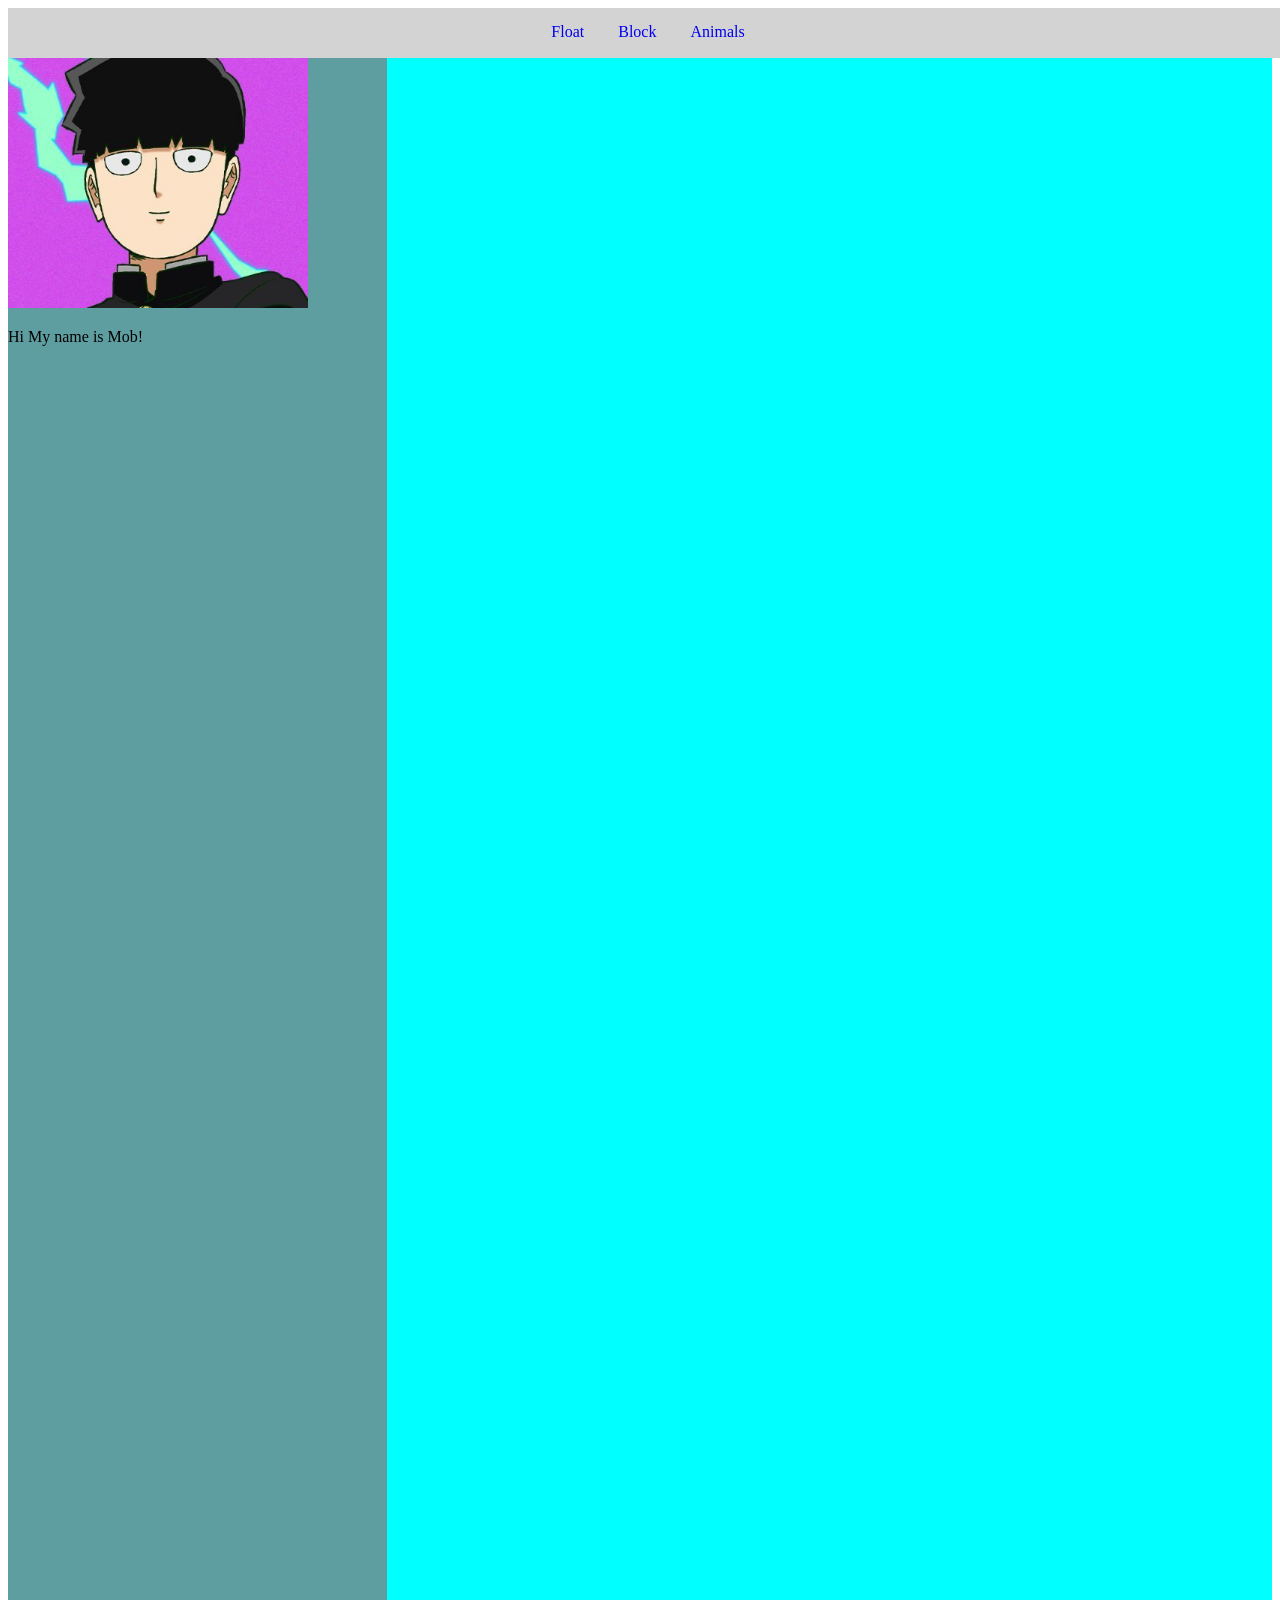
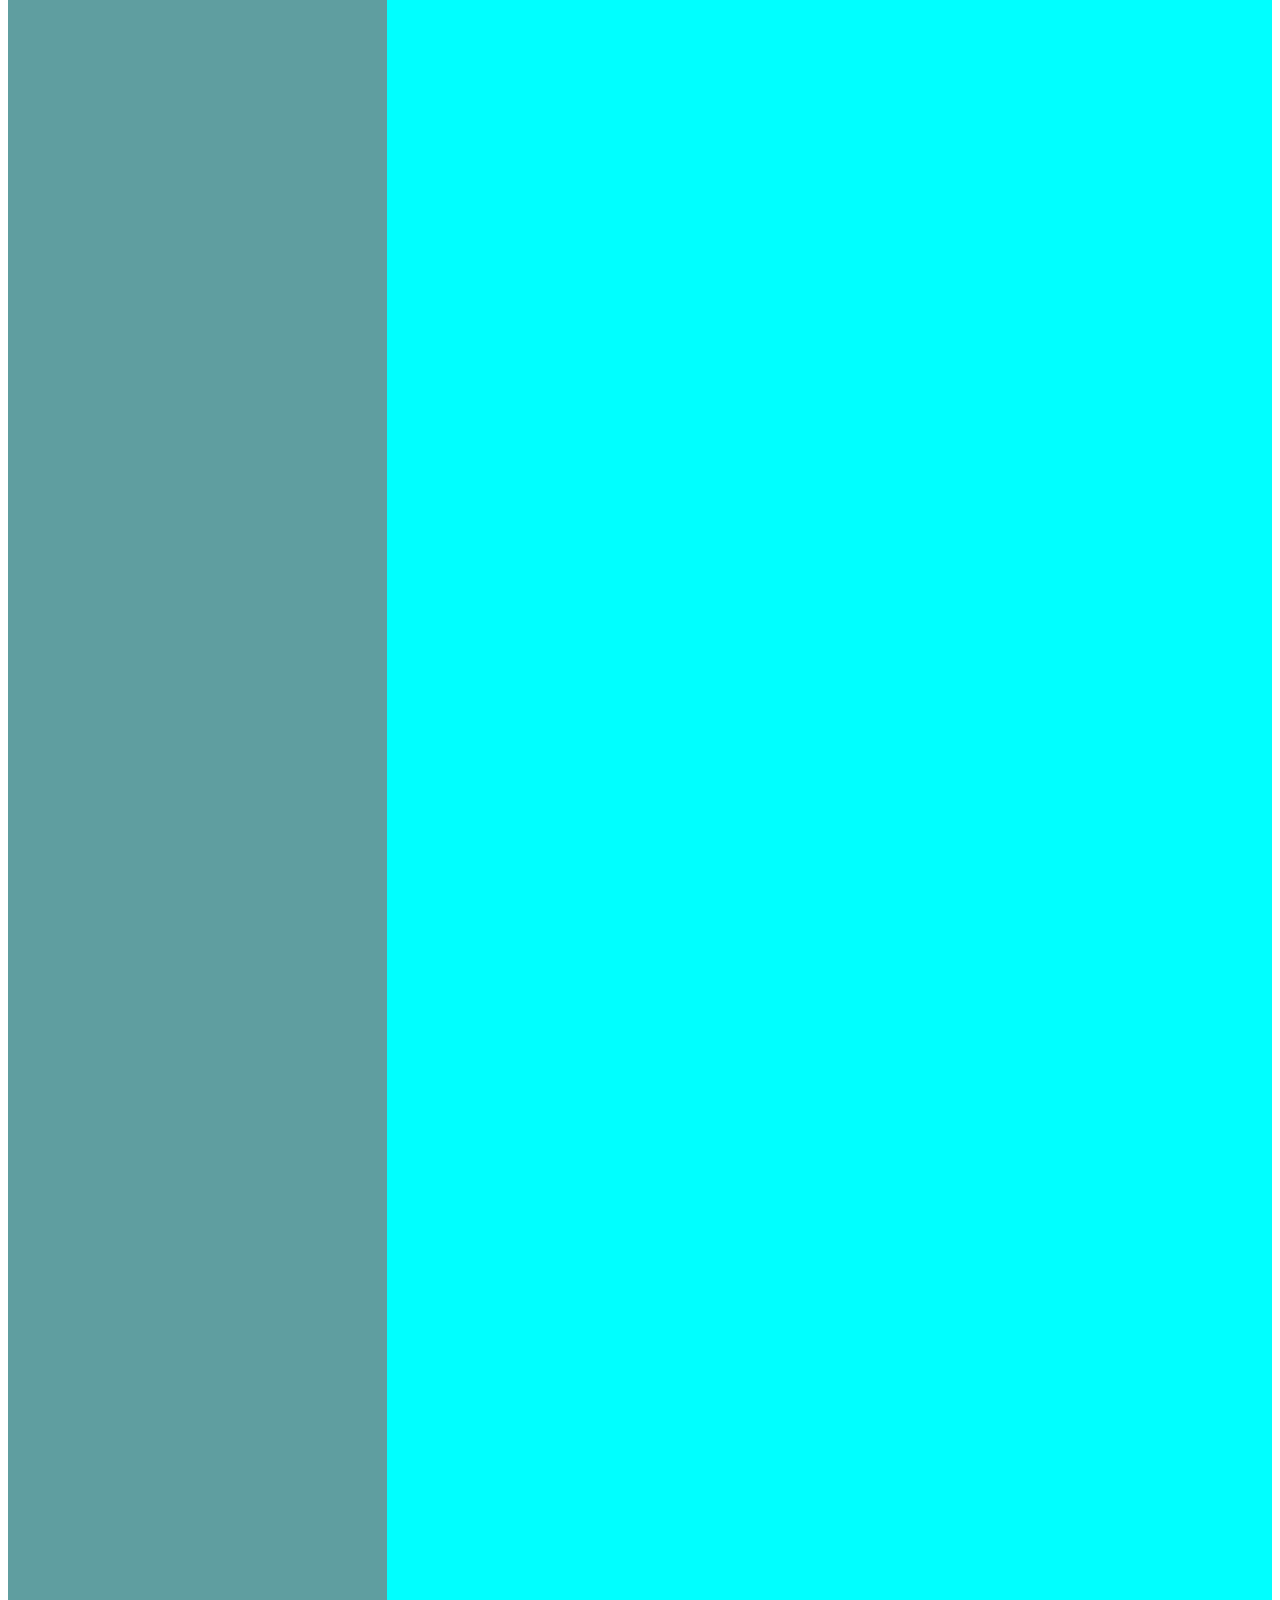
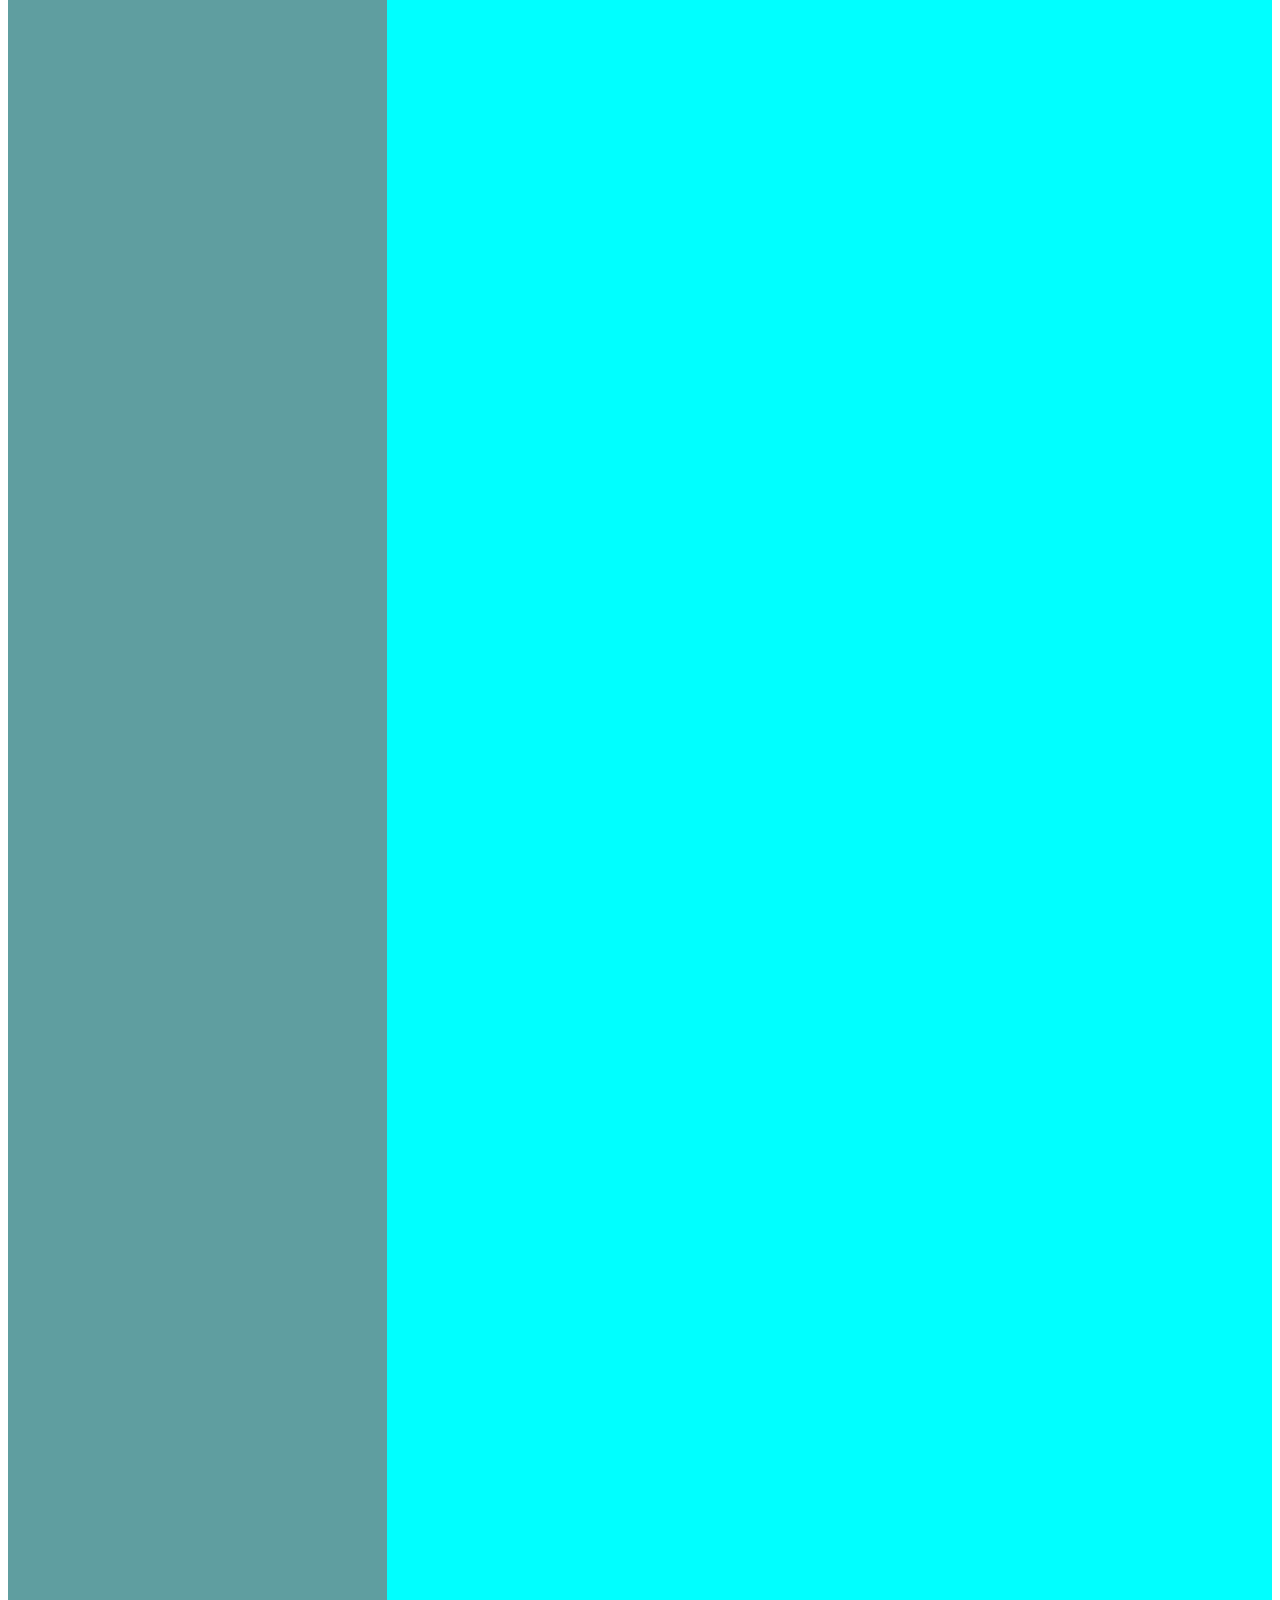
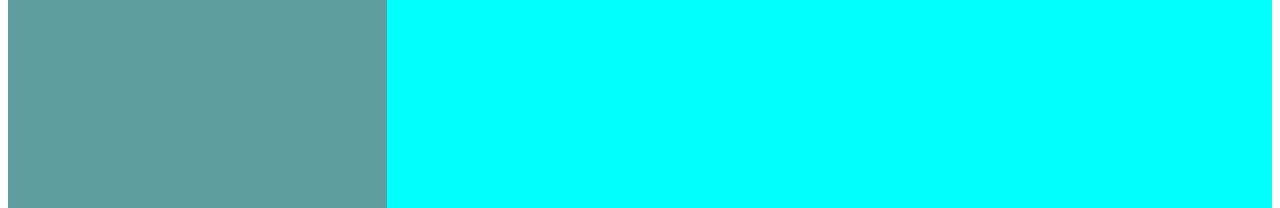
<file: index.html>
<!DOCTYPE html>
<html>
<head>
  <link href="css/inline_index.css" rel="stylesheet" type="text/css">
</head>

<body>
  <nav>
    <div class="block_element">
      <a href="Float_unsolved/Mo_index.html"><div class="inline-block">Float</div></a>
      <a href="block_unsolved/index-blocking.html"><div class="inline-block">Block</div></a>
      <a href="Funny_Animals/index2.html"><div class="inline-block">Animals</div></a>
    </div>
  </nav>

  <section class="wrapper">
    <div class="left">
      <img src="images/PgxWE5li_400x400.jpg" width="300px">
      <p>Hi My name is Mob!</p>
    </div>
    <div class="right">
      <div class="card">
      </div>
      <div class="card">
      </div>
      <div class="card">
      </div>
    </div>
  </section>
</body>
</html>
</file>
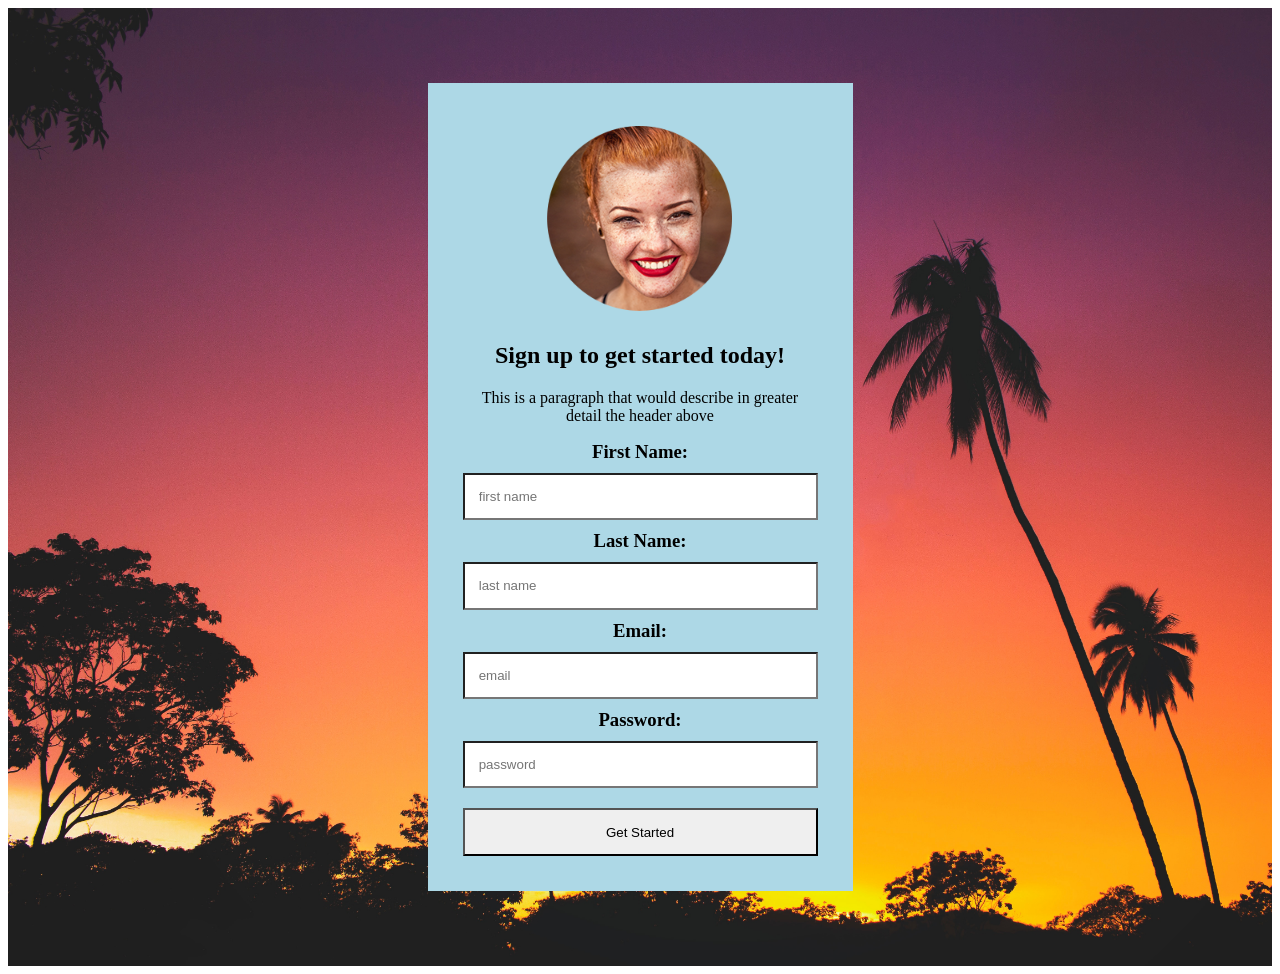
<file: block_unsolved/index-blocking.html>
<!DOCTYPE html>
<html>
<head>
  <link href="css/index_blocking.css" type="text/css" rel="stylesheet">
</head>
<body>
  <section>
    <div class="block_element">
      <img src="images/face.png">
      <h1>Sign up to get started today!</h1>
      <p>This is a paragraph that would describe in greater detail the header above</p>
      <form>
        <h3>First Name:</h3>
        <input type="text" placeholder="first name"></input>
        <h3>Last Name:</h3>
        <input type="text" placeholder="last name"></input>
        <h3>Email:</h3>
        <input type="text" placeholder="email"></input>

        <h3>Password:</h3>
        <input type="password" placeholder="password"></input>

        <input class="submit" type="submit" value="Get Started"></input>
      </form>
    </div>
  </section>
</body>
</html>
</file>
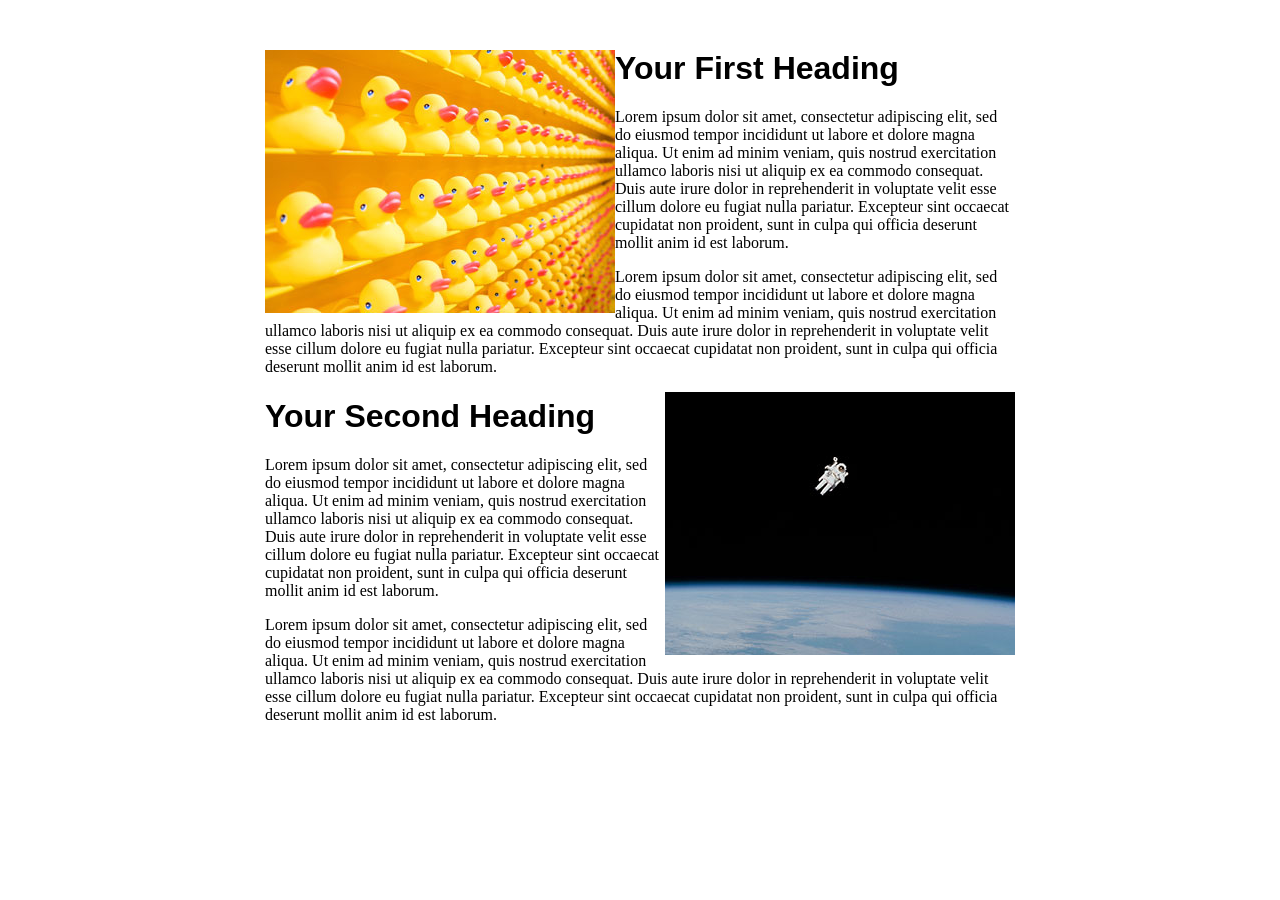
<file: Float_unsolved/Mo_index.html>
<!DOCTYPE html>
<html>
<head> 
  <link href="css/Mo_index.css" type="text/css" rel="stylesheet">
</head>
<body>
  <div class="separator">
    <img src="images/rubberDucky.jpg" class="left">
    <h1>Your First Heading</h1>
    <p>
      Lorem ipsum dolor sit amet, consectetur adipiscing elit, sed do eiusmod tempor incididunt ut labore et dolore magna aliqua. Ut enim ad minim veniam, quis nostrud exercitation ullamco laboris nisi ut aliquip ex ea commodo consequat. Duis aute irure dolor in reprehenderit in voluptate velit esse cillum dolore eu fugiat nulla pariatur. Excepteur sint occaecat cupidatat non proident, sunt in culpa qui officia deserunt mollit anim id est laborum.
    </p>
    <p>
      Lorem ipsum dolor sit amet, consectetur adipiscing elit, sed do eiusmod tempor incididunt ut labore et dolore magna aliqua. Ut enim ad minim veniam, quis nostrud exercitation ullamco laboris nisi ut aliquip ex ea commodo consequat. Duis aute irure dolor in reprehenderit in voluptate velit esse cillum dolore eu fugiat nulla pariatur. Excepteur sint occaecat cupidatat non proident, sunt in culpa qui officia deserunt mollit anim id est laborum.
    </p>
    <img src="images/space.jpg" class="right">
    <h1>Your Second Heading</h1>
    <p>
      Lorem ipsum dolor sit amet, consectetur adipiscing elit, sed do eiusmod tempor incididunt ut labore et dolore magna aliqua. Ut enim ad minim veniam, quis nostrud exercitation ullamco laboris nisi ut aliquip ex ea commodo consequat. Duis aute irure dolor in reprehenderit in voluptate velit esse cillum dolore eu fugiat nulla pariatur. Excepteur sint occaecat cupidatat non proident, sunt in culpa qui officia deserunt mollit anim id est laborum.
    </p>
    <p>
      Lorem ipsum dolor sit amet, consectetur adipiscing elit, sed do eiusmod tempor incididunt ut labore et dolore magna aliqua.

      Ut enim ad minim veniam, quis nostrud exercitation ullamco laboris nisi ut aliquip ex ea commodo consequat. Duis aute irure dolor in reprehenderit in voluptate velit esse cillum dolore eu fugiat nulla pariatur.

      Excepteur sint occaecat cupidatat non proident, sunt in culpa qui officia deserunt mollit anim id est laborum.
    </p>

  </div>
</body>
</html>
</file>
<file: css/inline_index.css>
nav {
  height: 50px;
  background-color: lightgrey;
  position: fixed;
  width: 100%;
  align-items: center;
  text-align: center;
}

.inline-block{
  display: inline-block;
  padding: 15px;
}

.left{
  background-color: cadetblue;
  height: 5000px;
  width: 30%;
  float: left;
}

.right{
  background-color: aqua;
  height: 5000px;
  width: 70%;
  float: left;
}
/* target the class of inline-block below */

/* target the class of .left below */

/* target the class of .right below */
</file>
<file: block_unsolved/css/index_blocking.css>
.block_element {
  width: 355px;
  background-color: lightblue;
  padding: 35px;
  margin: 50px auto;
  text-align: center;
/* Add margin here. */
/* Add text align below */
}









/* These styles are just used to create our mock get started form */
section {
  background-color: grey;
  padding: 25px;
  background-image: url("../images/background.jpg");
  background-size: cover;
  background-repeat: no-repeat;
}
img {
  width: 200px;
}
input {
  display: block;
  width: 100%;
  padding: 4%;
  -webkit-appearance: none;
  /* max-width: 330px; */
  box-sizing: border-box;
}
h3 {
  margin: 10px 0px;
}
.submit {
  margin-top: 20px;
}
</file>
<file: Float_unsolved/css/Mo_index.css>
h1 {
 font-family: helvetica, arial, sans-serif;
}
/* Write your selector for .left below */

/* Write your selector for .right below */

/* Write your selector for .separator below */

.left {
    float: left;
    }

.right {
    float: right;
    }

.separator {
    max-width: 750px;
    margin: 50px auto 0 auto;
}
</file>
